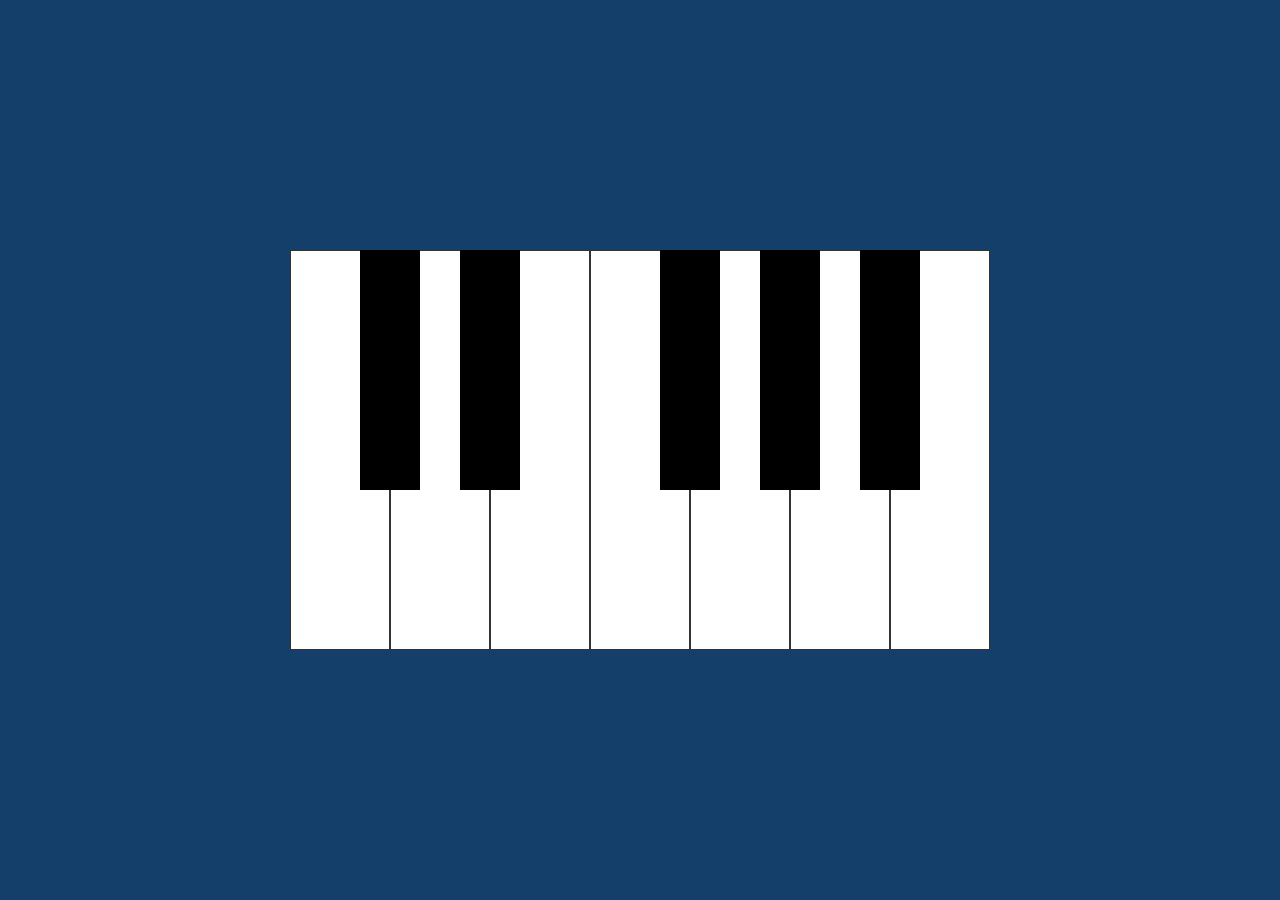
<file: piano/index.html>
<!DOCTYPE html>
<html lang="en">
<head>
  <meta charset="UTF-8">
  <meta name="viewport" content="width=device-width, initial-scale=1.0">
  <meta http-equiv="X-UA-Compatible" content="ie=edge">
  <link rel="stylesheet" href="styles.css">
  <script src="script.js" defer></script>
  <title>Piano</title>
</head>
<body>
  <div class="piano">
    <div data-note="C" class="key white"></div>
    <div data-note="Db" class="key black"></div>
    <div data-note="D" class="key white"></div>
    <div data-note="Eb" class="key black"></div>
    <div data-note="E" class="key white"></div>
    <div data-note="F" class="key white"></div>
    <div data-note="Gb" class="key black"></div>
    <div data-note="G" class="key white"></div>
    <div data-note="Ab" class="key black"></div>
    <div data-note="A" class="key white"></div>
    <div data-note="Bb" class="key black"></div>
    <div data-note="B" class="key white"></div>
  </div>

  <audio id="C" src="notes_C.mp3"></audio>
  <audio id="Db" src="notes_Db.mp3"></audio>
  <audio id="D" src="notes_D.mp3"></audio>
  <audio id="Eb" src="notes_Eb.mp3"></audio>
  <audio id="E" src="notes_E.mp3"></audio>
  <audio id="F" src="notes_F.mp3"></audio>
  <audio id="Gb" src="notes_Gb.mp3"></audio>
  <audio id="G" src="notes_G.mp3"></audio>
  <audio id="Ab" src="notes_Ab.mp3"></audio>
  <audio id="A" src="notes_A.mp3"></audio>
  <audio id="Bb" src="notes_Bb.mp3"></audio>
  <audio id="B" src="notes_B.mp3"></audio>
</body>
</html>
</file>
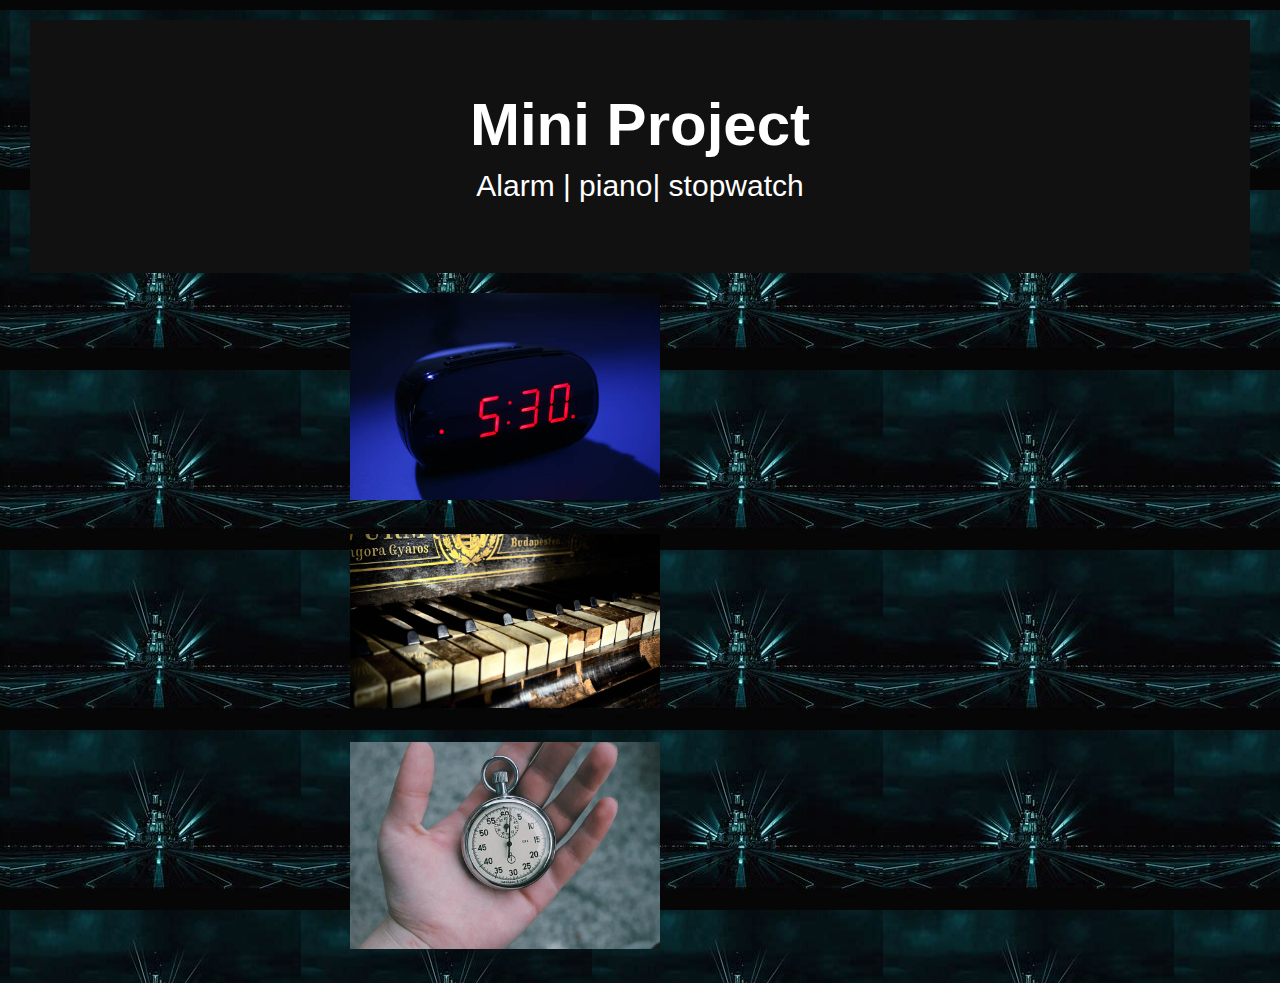
<file: intex.html>
<!DOCTYPE html>
<html lang="en">
<head>
    <meta charset="UTF-8">
    <meta http-equiv="X-UA-Compatible" content="IE=edge">
    <meta name="viewport" content="width=device-width, initial-scale=1.0">
    <link rel="stylesheet" href="style.css" class="style css">
    <title>Miniproject</title>
</head>
<body>
    <div class="header">
        <h1>Mini Project</h1>
        <p>Alarm | piano| stopwatch</p>
      </div>
      <div class="container"><a href="alarm/index.html" class="link">
        <img src="alm22.jpg" alt="Snow" >
        </a>
      </div>
      <div class="container"><a href="piano/index.html" class="link">
        <img src="piano.jpg" alt="Snow" ></a>
      </div>
      <div class="container"><a href="stopwatch/index.html" class="link">
        <img src="sw2.webp" alt="Snow"></a>
      </div>
  </div>       
</body>
</html>
</file>
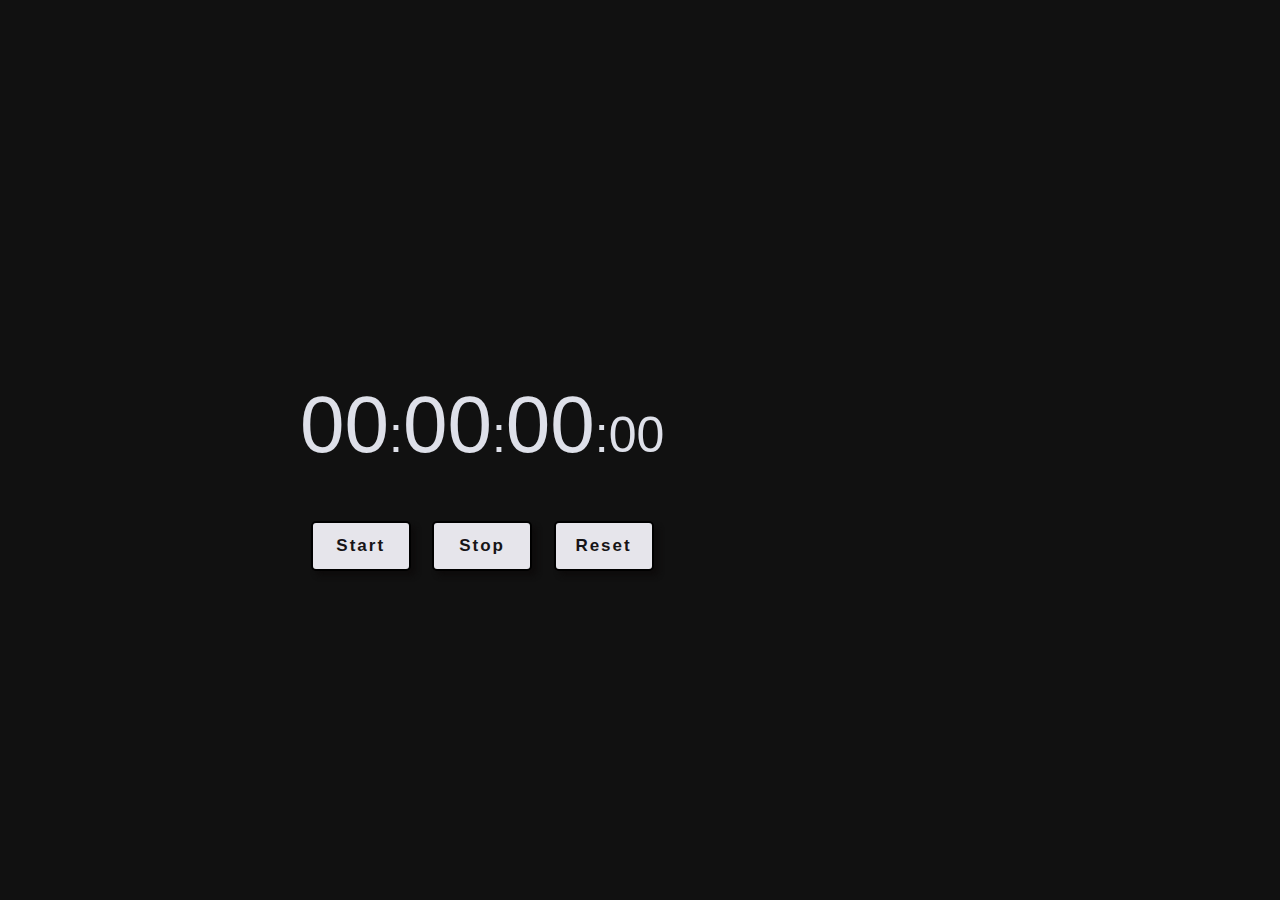
<file: stopwatch/intex.html>
<!DOCTYPE html>
<html lang="en">
  <head>
    <meta charset="UTF-8" />
    <meta http-equiv="X-UA-Compatible" content="IE=edge" />
    <meta name="viewport" content="width=device-width, initial-scale=1.0" />
    <link rel="stylesheet" href="style.css" />
    <title>StopWatch</title>
  </head>
  <body>
    
    <div id="conatiner">
      <div id="watch">
        <p id="name"></p>
        <p>
          <span id="hr">00</span>:<span id="min">00</span>:<span id="sec"
            >00</span
          >:<span id="msec">00</span>
        </p>
        <div id="btn">
          <button id="start">Start</button>
          <button id="stop">Stop</button>
          <button id="reset">Reset</button>
        </div>
      </div>
      
    </div>
  </body>
  <script>
    let ms = 0,
  s = 0,
  m = 0,
  hr = 0;

let appendMs = document.getElementById("msec");
let appendSec = document.getElementById("sec");
let appendMin = document.getElementById("min");
let appendHr = document.getElementById("hr");

let buttonStart = document.getElementById("start");
let buttonStop = document.getElementById("stop");
let buttonReset = document.getElementById("reset");

let interval;

function timer() {
  ms++;
  if (ms > 9) {
    appendMs.innerHTML = ms;
  } else {
    appendMs.innerHTML = "0" + ms;
  }
  if (ms > 99) {
    s++;
    ms = 0;
    ms++;
    if (s > 9) {
      appendSec.innerHTML = s;
    } else {
      appendSec.innerHTML = "0" + s;
    }
    if (s > 59) {
      s = 0;
      m++;
      s++;
      if (m > 9) {
        appendMin.innerHTML = m;
      } else {
        appendMin.innerHTML = "0" + m;
      }
      if (m > 59) {
        m = 0;
        hr++;
        m++;
        if (hr > 9) {
          appendHr.innerHTML = hr;
        } else {
          appendHr.innerHTML = "0" + hr;
        }
      }
    }
  }
}
buttonStart.onclick = function () {
  interval = setInterval(timer);
};
buttonStop.onclick = function () {
  clearInterval(interval);
};

buttonReset.onclick = function () {
  ms = 0;
  s = 0;
  m = 0;
  hr = 0;
  appendMs.innerHTML = "00";
  appendSec.innerHTML = "00";
  appendMin.innerHTML = "00";
  appendHr.innerHTML = "00";
};

  </script>
</html>
</file>
<file: piano/styles.css>
*, *::before, *::after {
    box-sizing: border-box;
  }
  
  body {
    background-color: #143F6B;
    margin: 0;
    min-height: 100vh;
    display: flex;
    justify-content: center;
    align-items: center;
  }
  
  .piano {
    display: flex;
  }
  
  .key {
    height: calc(var(--width) * 4);
    width: var(--width);
  }
  
  .white {
    --width: 100px;
    background-color: white;
    border: 1px solid #333;
  }
  
  .white.active {
    background-color: #CCC;
  }
  
  .black {
    --width: 60px;
    background-color: black;
    margin-left: calc(var(--width) / -2);
    margin-right: calc(var(--width) / -2);
    z-index: 2;
  }
  
  .black.active {
    background-color: #333;
  }
</file>
<file: style.css>
*{
  margin: 10px;
  padding: 0;
  box-sizing: border-box;
}
body{
  background-color:rgb(61, 59, 59);
  color: whitesmoke;
  font-family: Arial, Helvetica, sans-serif;
  background-color:rgb(0, 0, 0);
  background-image: url('background.jpg');
}
.header {
  padding: 60px;
  text-align: center;
  background: #111;
  color: white;
  font-size: 30px;
}
.container {
  position: relative;
  width: 50%;
  display: block;
  margin-left: auto;
  margin-right: auto;
}

.container img {
  width: 50%;
  height: auto;
}

.container .btn {
  position: center;
  top: 50%;
  left: 50%;
  transform: translate(-50%, -50%);
  -ms-transform: translate(-50%, -50%);
  background-color: rgb(0, 0, 0);
  color: white;
  font-size: 16px;
  padding: 12px 24px;
  border: none;
  cursor: pointer;
  border-radius: 5px;
  display: block;
margin-left: auto;
margin-right: auto;
  
}

.container .btn:hover {
  background-color: rgb(78, 72, 72);
}

.link{
color: rgb(238, 230, 230);
}
</file>
<file: stopwatch/style.css>
* {
    padding: 0;
    margin: 0;
    box-sizing: border-box;
  }
  body {
    background-color: #111;
    font-family: Verdana, Geneva, Tahoma, sans-serif;
  }
  #conatiner {
    display: flex;
    align-items: center;
    justify-content: left;
    position: absolute;
    z-index: 2;
    overflow: hidden;
    width: 100%;
    height: 100%;
    color: #dee0e9;
  }
  img {
    object-fit: cover;
    position: absolute;
    z-index: 1;
  }
  
  #watch {
    position: absolute;
    width: min-content;
    padding: 100px;
    margin-left: 200px;
    z-index: 3;
  }
  
  p {
    font-size: 50px;
    text-align: center;
  }
  #name {
    margin-bottom: 50px;
  }
  
  #hr,
  #min,
  #sec {
    font-size: 80px;
  }
  
  #btn {
    display: flex;
    flex-direction: row;
    justify-content: space-around;
    align-items: center;
  }
  button {
    font-weight: 600;
    font-size: 17px;
    width: 100px;
    height: 50px;
    color: #161416;
    background: #e6e5eb;
    border: 2.5px solid #000000;
    box-shadow: 5px 5px 5px#0e0c0c;
    border-radius: 5px;
    margin-top: 50px;
    letter-spacing: 2px;
    outline: none;
  }
  button:hover {
    background: transparent;
    color: #f5ebee;
    font-weight: 700;
  }
</file>
